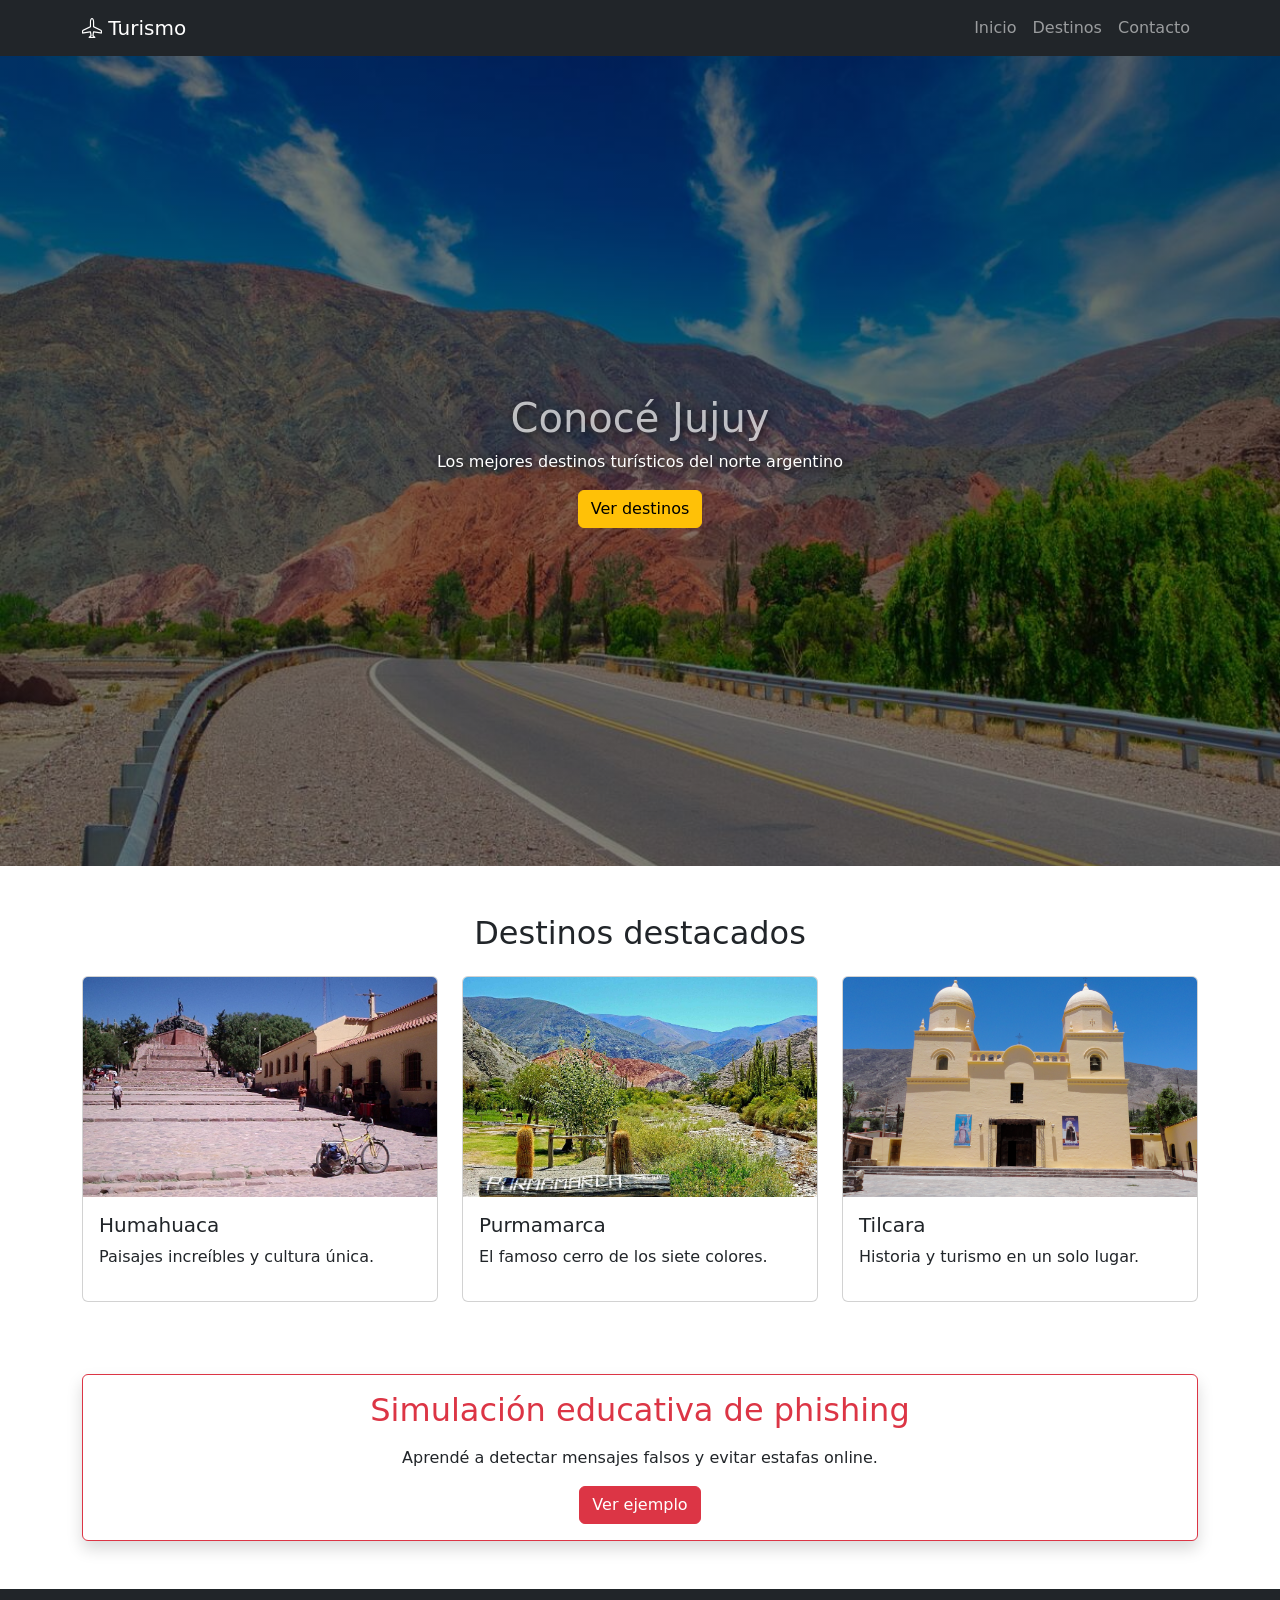
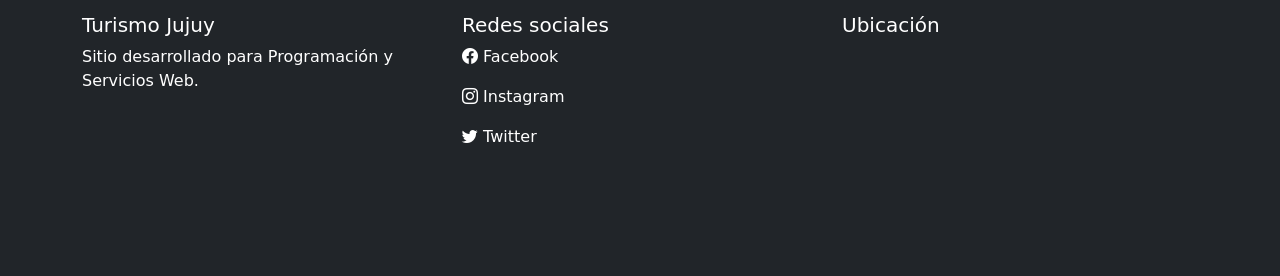
<file: index.html>
<!doctype html>
<html lang="es">
  <head>
    <meta charset="UTF-8" />
    <meta name="viewport" content="width=device-width, initial-scale=1.0" />

    <title>Turismo Jujuy</title>

    <link
      href="https://cdn.jsdelivr.net/npm/bootstrap@5.3.7/dist/css/bootstrap.min.css"
      rel="stylesheet"
    />

    <link
      rel="stylesheet"
      href="https://cdn.jsdelivr.net/npm/bootstrap-icons@1.13.1/font/bootstrap-icons.min.css"
    />

    <link rel="stylesheet" href="styles.css" />
  </head>
  <body>
    <nav class="navbar navbar-expand-lg navbar-dark bg-dark">
      <div class="container">
        <a class="navbar-brand" href="#">
          <i class="bi bi-airplane"></i>
          Turismo
        </a>

        <button
          class="navbar-toggler"
          type="button"
          data-bs-toggle="collapse"
          data-bs-target="#menu"
        >
          <span class="navbar-toggler-icon"></span>
        </button>

        <div class="collapse navbar-collapse" id="menu">
          <ul class="navbar-nav ms-auto">
            <li class="nav-item">
              <a class="nav-link" href="index.html">Inicio</a>
            </li>

            <li class="nav-item">
              <a class="nav-link" href="destinos.html">Destinos</a>
            </li>

            <li class="nav-item">
              <a class="nav-link" href="contacto.html">Contacto</a>
            </li>
          </ul>
        </div>
      </div>
    </nav>

    <section class="hero text-white d-flex align-items-center">
      <div class="container text-center">
        <h1 id="tituloHero">Conocé Jujuy</h1>

        <p>Los mejores destinos turísticos del norte argentino</p>

        <button class="btn btn-warning">Ver destinos</button>
      </div>
    </section>

    <section class="container mt-5">
      <h2 class="text-center mb-4">Destinos destacados</h2>

      <div class="row">
        <div class="col-md-4 mb-4">
          <div class="card">
            <img src="img/humahuaca.jpg" class="card-img-top" />

            <div class="card-body">
              <h5>Humahuaca</h5>

              <p>Paisajes increíbles y cultura única.</p>
            </div>
          </div>
        </div>

        <div class="col-md-4 mb-4">
          <div class="card">
            <img src="img/purmamarca.jpg" class="card-img-top" />

            <div class="card-body">
              <h5>Purmamarca</h5>

              <p>El famoso cerro de los siete colores.</p>
            </div>
          </div>
        </div>

        <div class="col-md-4 mb-4">
          <div class="card">
            <img src="img/tilcara.png" class="card-img-top" />

            <div class="card-body">
              <h5>Tilcara</h5>

              <p>Historia y turismo en un solo lugar.</p>
            </div>
          </div>
        </div>
      </div>
    </section>

    <section class="container mt-5 mb-5">
      <div class="card border-danger shadow">
        <div class="card-body text-center">
          <h2 class="text-danger mb-3">Simulación educativa de phishing</h2>

          <p>Aprendé a detectar mensajes falsos y evitar estafas online.</p>

          <button
            class="btn btn-danger"
            data-bs-toggle="modal"
            data-bs-target="#modalPhishing"
          >
            Ver ejemplo
          </button>
        </div>
      </div>
    </section>

    <div class="modal fade" id="modalPhishing">
      <div class="modal-dialog">
        <div class="modal-content">
          <div class="modal-header">
            <h5 class="modal-title">Advertencia de Phishing</h5>

            <button class="btn-close" data-bs-dismiss="modal"></button>
          </div>

          <div class="modal-body">
            <p>Ejemplo de mensaje falso:</p>

            <div class="alert alert-warning">
              "Su cuenta fue bloqueada. Ingrese su contraseña urgentemente."
            </div>

            <h6>Señales de fraude:</h6>

            <ul>
              <li>Errores ortográficos</li>
              <li>Urgencia sospechosa</li>
              <li>Links desconocidos</li>
              <li>Solicitud de datos personales</li>
            </ul>
          </div>
        </div>
      </div>
    </div>

    <footer class="bg-dark text-white mt-5 p-4">
      <div class="container">
        <div class="row">
          <div class="col-md-4 mb-3">
            <h5>Turismo Jujuy</h5>

            <p>Sitio desarrollado para Programación y Servicios Web.</p>
          </div>

          <div class="col-md-4 mb-3">
            <h5>Redes sociales</h5>

            <p>
              <i class="bi bi-facebook"></i>
              Facebook
            </p>

            <p>
              <i class="bi bi-instagram"></i>
              Instagram
            </p>

            <p>
              <i class="bi bi-twitter"></i>
              Twitter
            </p>
          </div>

          <div class="col-md-4">
            <h5>Ubicación</h5>

            <iframe
              src="https://www.google.com/maps/embed?pb=!1m18!1m12!1m3!1d3560.110413104896!2d-65.29947622459833!3d-23.74674287867511!2m3!1f0!2f0!3f0!3m2!1i1024!2i768!4f13.1!3m3!1m2!1s0x941b4f3b4c2d4d55%3A0x4cb4f3d3f74c5e58!2sPurmamarca%2C%20Jujuy!5e0!3m2!1ses!2sar!4v1770000000000!5m2!1ses!2sar"
              width="100%"
              height="200"
              style="border: 0"
              allowfullscreen=""
              loading="lazy"
              referrerpolicy="no-referrer-when-downgrade"
            >
            </iframe>
          </div>
        </div>
      </div>
    </footer>

    <script src="https://code.jquery.com/jquery-3.7.1.min.js"></script>

    <script src="https://cdn.jsdelivr.net/npm/bootstrap@5.3.7/dist/js/bootstrap.bundle.min.js"></script>

    <script src="script.js"></script>
  </body>
</html>
</file>
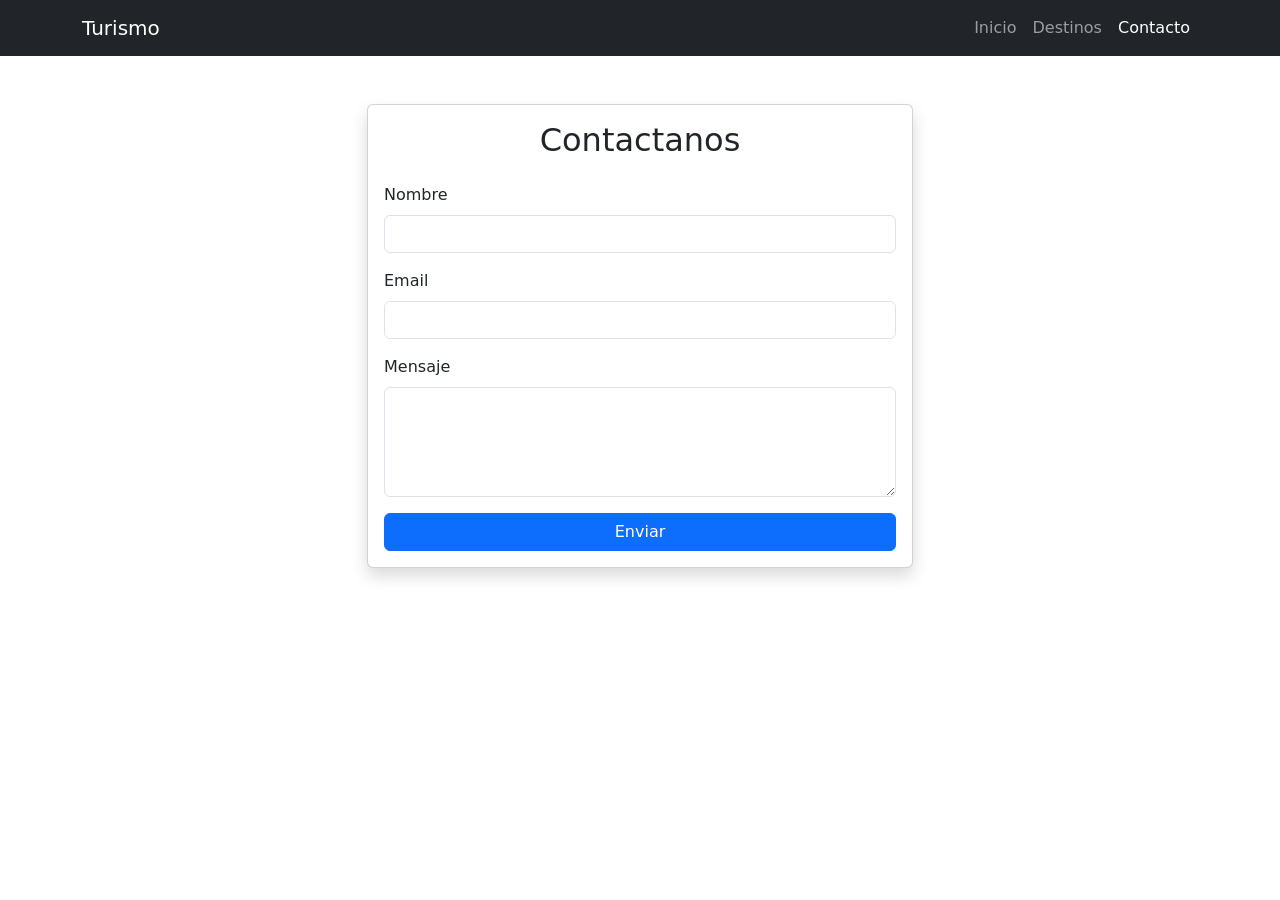
<file: contacto.html>
<!doctype html>
<html lang="es">
  <head>
    <meta charset="UTF-8" />
    <meta name="viewport" content="width=device-width, initial-scale=1.0" />

    <title>Contacto</title>

    <link
      href="https://cdn.jsdelivr.net/npm/bootstrap@5.3.7/dist/css/bootstrap.min.css"
      rel="stylesheet"
    />

    <link
      rel="stylesheet"
      href="https://cdn.jsdelivr.net/npm/bootstrap-icons@1.13.1/font/bootstrap-icons.min.css"
    />

    <link rel="stylesheet" href="styles.css" />
  </head>

  <body>
    <nav class="navbar navbar-expand-lg navbar-dark bg-dark">
      <div class="container">
        <a class="navbar-brand" href="index.html"> Turismo </a>

        <button
          class="navbar-toggler"
          type="button"
          data-bs-toggle="collapse"
          data-bs-target="#menu"
        >
          <span class="navbar-toggler-icon"></span>
        </button>

        <div class="collapse navbar-collapse" id="menu">
          <ul class="navbar-nav ms-auto">
            <li class="nav-item">
              <a class="nav-link" href="index.html">Inicio</a>
            </li>

            <li class="nav-item">
              <a class="nav-link" href="destinos.html">Destinos</a>
            </li>

            <li class="nav-item">
              <a class="nav-link active" href="contacto.html">Contacto</a>
            </li>
          </ul>
        </div>
      </div>
    </nav>

    <section class="container mt-5 mb-5">
      <div class="row justify-content-center">
        <div class="col-md-6">
          <div class="card shadow">
            <div class="card-body">
              <h2 class="text-center mb-4">Contactanos</h2>

              <form id="formulario">
                <div class="mb-3">
                  <label class="form-label"> Nombre </label>

                  <input
                    type="text"
                    class="form-control"
                    id="nombre"
                    required
                  />
                </div>

                <div class="mb-3">
                  <label class="form-label"> Email </label>

                  <input
                    type="email"
                    class="form-control"
                    id="email"
                    required
                  />
                </div>

                <div class="mb-3">
                  <label class="form-label"> Mensaje </label>

                  <textarea
                    class="form-control"
                    rows="4"
                    id="mensaje"
                    required
                  ></textarea>
                </div>

                <button type="submit" class="btn btn-primary w-100">
                  Enviar
                </button>

                <div class="text-center mt-3 d-none" id="spinner">
                  <div class="spinner-border text-primary"></div>
                </div>
              </form>
            </div>
          </div>
        </div>
      </div>
    </section>

    <div class="modal fade" id="modalExito">
      <div class="modal-dialog">
        <div class="modal-content">
          <div class="modal-header">
            <h5 class="modal-title">Mensaje enviado</h5>

            <button class="btn-close" data-bs-dismiss="modal"></button>
          </div>

          <div class="modal-body">El formulario fue enviado correctamente.</div>
        </div>
      </div>
    </div>

    <script src="https://code.jquery.com/jquery-3.7.1.min.js"></script>

    <script src="https://cdn.jsdelivr.net/npm/bootstrap@5.3.7/dist/js/bootstrap.bundle.min.js"></script>

    <script src="script.js"></script>
  </body>
</html>
</file>
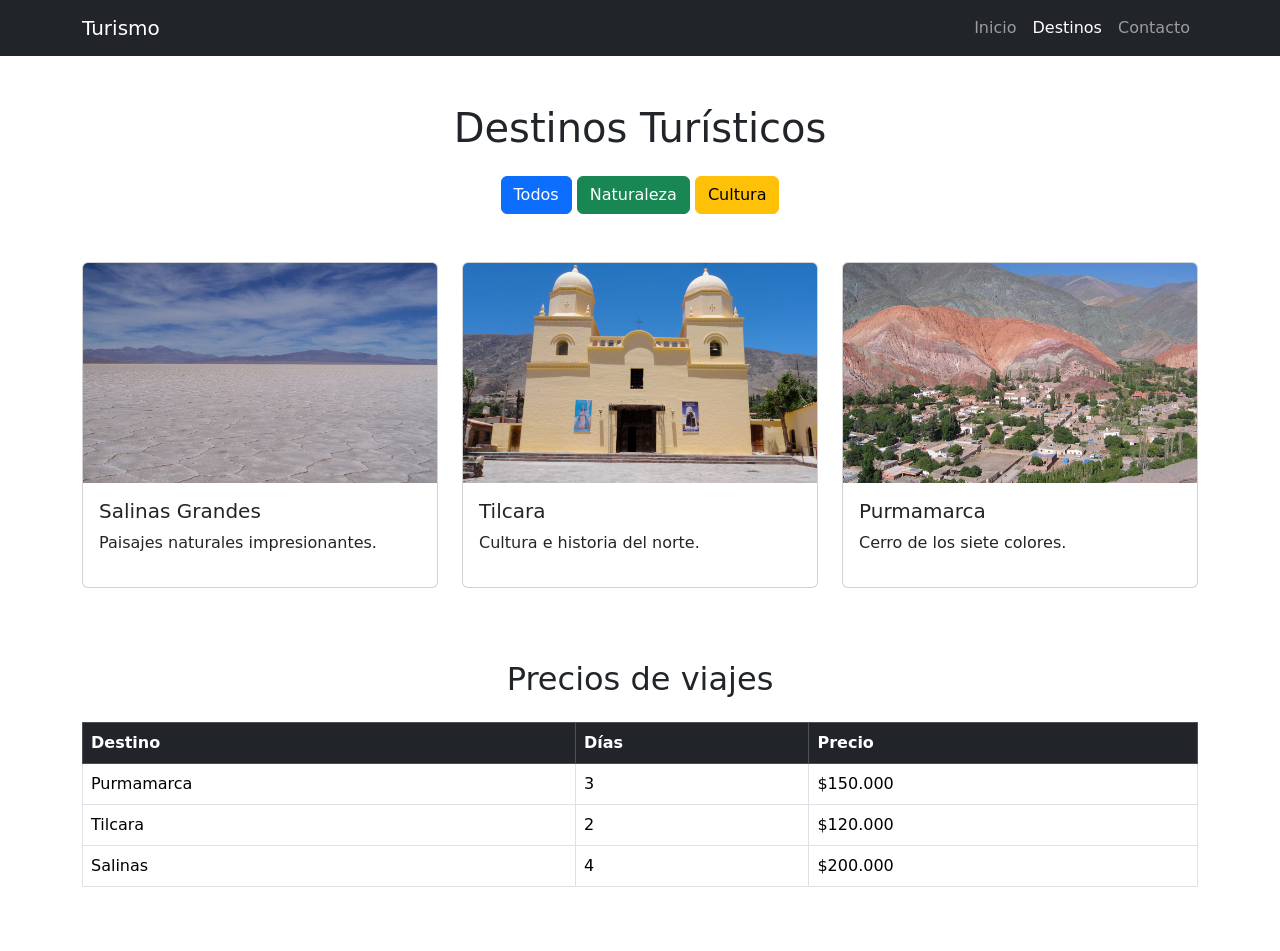
<file: destinos.html>
<!doctype html>
<html lang="es">
  <head>
    <meta charset="UTF-8" />
    <meta name="viewport" content="width=device-width, initial-scale=1.0" />

    <title>Destinos</title>

    <link
      href="https://cdn.jsdelivr.net/npm/bootstrap@5.3.7/dist/css/bootstrap.min.css"
      rel="stylesheet"
    />

    <link
      rel="stylesheet"
      href="https://cdn.jsdelivr.net/npm/bootstrap-icons@1.13.1/font/bootstrap-icons.min.css"
    />

    <link rel="stylesheet" href="styles.css" />
  </head>

  <body>
    <nav class="navbar navbar-expand-lg navbar-dark bg-dark">
      <div class="container">
        <a class="navbar-brand" href="index.html"> Turismo </a>

        <button
          class="navbar-toggler"
          type="button"
          data-bs-toggle="collapse"
          data-bs-target="#menu"
        >
          <span class="navbar-toggler-icon"></span>
        </button>

        <div class="collapse navbar-collapse" id="menu">
          <ul class="navbar-nav ms-auto">
            <li class="nav-item">
              <a class="nav-link" href="index.html">Inicio</a>
            </li>

            <li class="nav-item">
              <a class="nav-link active" href="destinos.html">Destinos</a>
            </li>

            <li class="nav-item">
              <a class="nav-link" href="contacto.html">Contacto</a>
            </li>
          </ul>
        </div>
      </div>
    </nav>

    <section class="container mt-5">
      <h1 class="text-center mb-4">Destinos Turísticos</h1>
    </section>

    <section class="container text-center mb-5">
      <button class="btn btn-primary filtro" data-categoria="todos">
        Todos
      </button>

      <button class="btn btn-success filtro" data-categoria="naturaleza">
        Naturaleza
      </button>

      <button class="btn btn-warning filtro" data-categoria="cultura">
        Cultura
      </button>
    </section>

    <section class="container">
      <div class="row">
        <div class="col-md-4 mb-4 destino naturaleza">
          <div class="card">
            <img src="img/salinas.jpg" class="card-img-top" />

            <div class="card-body">
              <h5 class="card-title">Salinas Grandes</h5>

              <p>Paisajes naturales impresionantes.</p>
            </div>
          </div>
        </div>

        <div class="col-md-4 mb-4 destino cultura">
          <div class="card">
            <img src="img/tilcara.png" class="card-img-top" />

            <div class="card-body">
              <h5 class="card-title">Tilcara</h5>

              <p>Cultura e historia del norte.</p>
            </div>
          </div>
        </div>

        <div class="col-md-4 mb-4 destino naturaleza">
          <div class="card">
            <img src="img/cerrosietecolores.jpg" class="card-img-top" />

            <div class="card-body">
              <h5 class="card-title">Purmamarca</h5>

              <p>Cerro de los siete colores.</p>
            </div>
          </div>
        </div>
      </div>
    </section>

    <section class="container mt-5 mb-5">
      <h2 class="text-center mb-4">Precios de viajes</h2>

      <div class="table-responsive">
        <table class="table table-bordered table-hover">
          <thead class="table-dark">
            <tr>
              <th>Destino</th>
              <th>Días</th>
              <th>Precio</th>
            </tr>
          </thead>

          <tbody>
            <tr>
              <td>Purmamarca</td>
              <td>3</td>
              <td>$150.000</td>
            </tr>

            <tr>
              <td>Tilcara</td>
              <td>2</td>
              <td>$120.000</td>
            </tr>

            <tr>
              <td>Salinas</td>
              <td>4</td>
              <td>$200.000</td>
            </tr>
          </tbody>
        </table>
      </div>
    </section>

    <script src="https://code.jquery.com/jquery-3.7.1.min.js"></script>

    <script src="https://cdn.jsdelivr.net/npm/bootstrap@5.3.7/dist/js/bootstrap.bundle.min.js"></script>

    <script src="script.js"></script>
  </body>
</html>
</file>
<file: styles.css>
.hero {
  height: 90vh;

  background-image:
    linear-gradient(rgba(0, 0, 0, 0.5), rgba(0, 0, 0, 0.5)),
    url("img/fondo.jpg");

  background-size: cover;
  background-position: center;
}

.hero h1,
.hero p {
  text-shadow: 2px 2px 8px black;
}
.card img {
  height: 220px;
  object-fit: cover;
}

.card {
  transition: 0.4s;
}

.card:hover {
  transform: scale(1.03);
}
</file>
